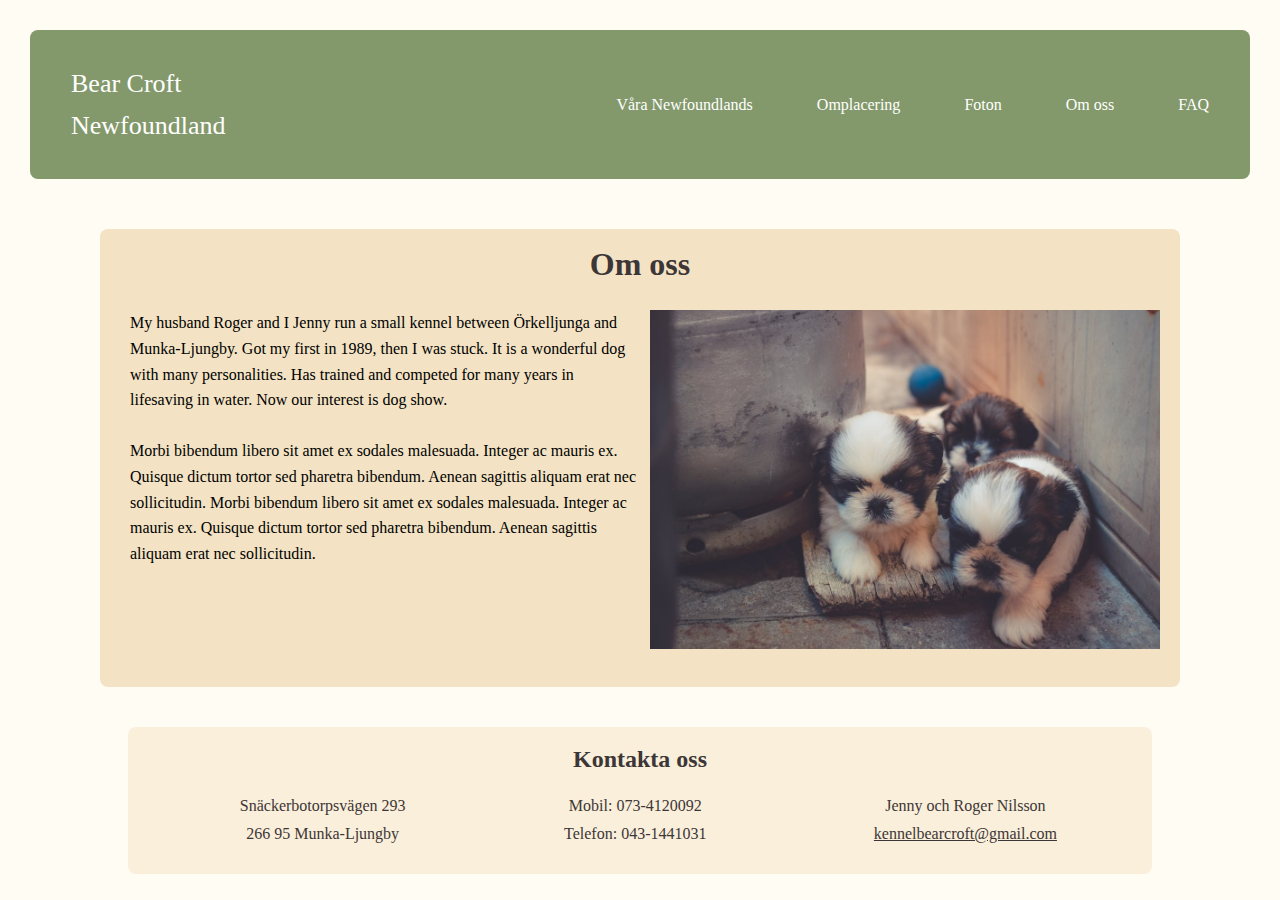
<file: About us.html>
<!DOCTYPE html>
<html lang="sv">

<!-- Head representerar information om en webbsida -->
<head>
	<meta charset="UTF-8">
	<meta name="viewport" content="width=device-width, initial-scale=1.0">
	<meta name="Description" content="Bear Croft Kennel - Välkommen till vår kennel">
	<meta name="author" content="Tess">
	<title>Bear Croft Newfoundland Kennel</title>
	<link rel="stylesheet" type="text/css" href="style.css">

	<meta http-equiv="refresh" content="30"> <!--Ta bort sen-->
	
</head>
<!-- Body är vad du vill visa för en användare -->
<body>
	<div id="navbar">
		<a href="index.html" target=_self title="Det här tar dig till Våra Newfoundlands">Bear Croft <br> Newfoundland</a>

		<div id="navbarOptions">
			<a href="Our News.html" target=_self title="Det här tar dig till Våra Newfoundlands">Våra Newfoundlands</a>
		
			<a href="Replacements.html" target=_self title="Det här tar dig till Omplacering">Omplacering</a>

			<a href="Photos.html" target=_self title="Det här tar dig till Foton">Foton</a>

			<a href="About us.html" target=_self title="Det här tar dig till Om oss">Om oss</a>

			<a href="FAQ.html" target=_self title="Det här tar dig till FAQ">FAQ</a>
		</div>
	</div>

	<main id="maincontent">
		<h1>Om oss</h1>

		<section id="info">
			<p>My husband Roger and I Jenny run a small kennel between Örkelljunga and Munka-Ljungby. 
				Got my first in 1989, then I was stuck. It is a wonderful dog with many personalities. 
				Has trained and competed for many years in lifesaving in water.
				Now our interest is dog show.
				<br><br>
				Morbi bibendum libero sit amet ex sodales malesuada. Integer ac mauris ex. 
				Quisque dictum tortor sed pharetra bibendum. Aenean sagittis aliquam erat nec sollicitudin.
				Morbi bibendum libero sit amet ex sodales malesuada. Integer ac mauris ex. 
				Quisque dictum tortor sed pharetra bibendum. Aenean sagittis aliquam erat nec sollicitudin.

			</p>
			<div class="image">
				<img src="/bilder/PlaceHolderOurPhotos.jpg" height="300" alt="This a picture of our dog" title="Our dog">
			</div>
		</section>
		

	</main>


<footer id="footer">
		<h2>Kontakta oss</h2>
		<table id="contact-table">
			<tr>
				<td>Snäckerbotorpsvägen 293</td>
				<td>Mobil: 073-4120092</td>
				<td>Jenny och Roger Nilsson</td>
			</tr>
			<tr>
				<td>266 95 Munka-Ljungby</td>
				<td>Telefon: 043-1441031</td>
				<td><a href="mailto:kennelbearcroft@gmail.com" target=_self title="Det här tar dig till mail"> kennelbearcroft@gmail.com </a></td>
			</tr>
		</table>
	</footer>
</body>

</html>
</file>
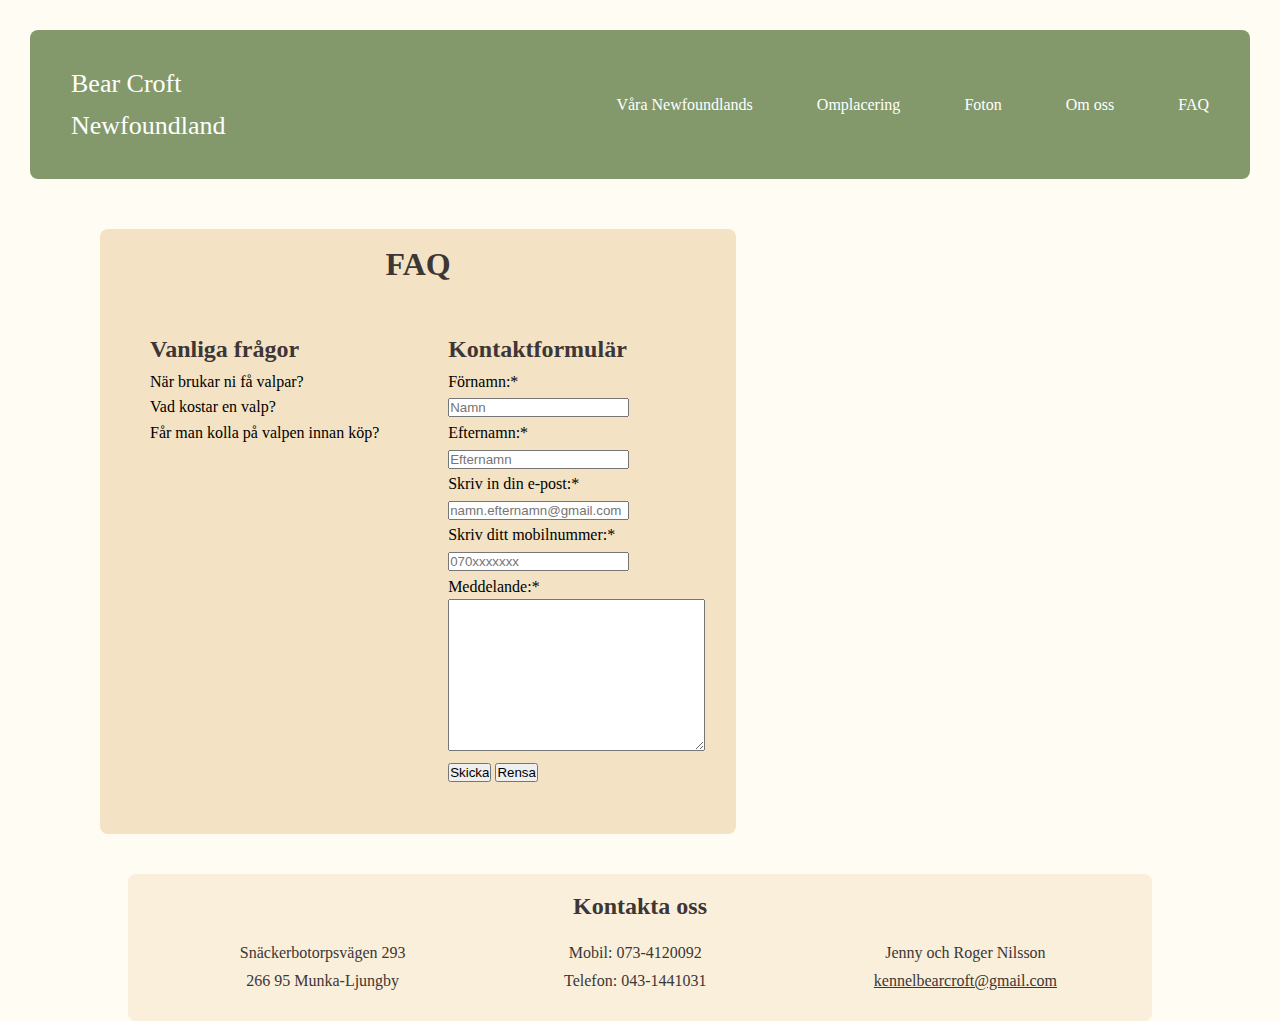
<file: FAQ.html>
<!DOCTYPE html>
<html lang="sv">

<!-- Head representerar information om en webbsida -->
<head>
	<meta charset="UTF-8">
	<meta name="viewport" content="width=device-width, initial-scale=1.0">
	<meta name="Description" content="Bear Croft Kennel - Välkommen till vår kennel">
	<meta name="author" content="Tess">
	<title>Bear Croft Newfoundland Kennel</title>
	<link rel="stylesheet" type="text/css" href="style.css">
    <script src="https://code.jquery.com/jquery-3.7.1.min.js"></script>

	<meta http-equiv="refresh" content="30"> <!--Ta bort sen-->
	
</head>
<!-- Body är vad du vill visa för en användare -->
<body>
	<div id="navbar">
		<a href="index.html" target=_self title="Det här tar dig till Våran startsida">Bear Croft <br> Newfoundland</a>

		<div id="navbarOptions">
			<a href="Our_Newfs.html" target=_self title="Det här tar dig till Våra Newfoundlands">Våra Newfoundlands</a>
		
			<a href="Replacements.html" target=_self title="Det här tar dig till Omplacering">Omplacering</a>

			<a href="Photos.html" target=_self title="Det här tar dig till Foton">Foton</a>

			<a href="About_us.html" target=_self title="Det här tar dig till Om oss">Om oss</a>

			<a href="FAQ.html" target=_self title="Det här tar dig till FAQ">FAQ</a>
		</div>
	</div>

	<main id="maincontent">
		
		<h1>FAQ</h1>
		<Section id="info">
			<section id="VanligaFrågor">
				<h2>Vanliga frågor</h2>

				<div class="faq">
					<div class="question">När brukar ni få valpar?</div>
					<div class="answer">De brukar vara på hösten och på våren.</div>

					<div class="question">Vad kostar en valp?</div>
					<div class="answer">Det varierar från kull till kull, kontakta oss om du undrar över en specifik.</div>

					<div class="question">Får man kolla på valpen innan köp?</div>
					<div class="answer">Absolut, det är viktigt för oss att matcha valp med rätt ägare. Kontakt oss för att boka en tid.</div>
    			</div>
				
			</section>

	
			<section id="Kontaktformulär">
				<h2>Kontaktformulär</h2>

        		<form action="mailto:kennelbearcroft@gmail.com" method="post" enctype="text/plain">
        
       				<label for="me">Förnamn:*</label><br>
        			<input type="text" id="fname" onblur="myFunction()" name="fname" value=""
       				placeholder="Namn" required><br>

        			<label for="lname">Efternamn:*</label><br>
        			<input type="text" id="lname" name="lname" value=""
        			placeholder="Efternamn" required><br>

        			<label for="email">Skriv in din e-post:*</label><br>
        			<input type="email" id="email" name="email"
        			placeholder="namn.efternamn@gmail.com" required><br>

        			<label for="phone">Skriv ditt mobilnummer:*</label><br>
        			<input type="tel" id="phone" name="phone" pattern="[0-9]{3}[0-9]{7}"
        			placeholder="070xxxxxxx" required><br>

        			<label for="message">Meddelande:*</label><br>
        			<textarea id="message" name="message" rows="10" cols="30" required></textarea><br>
        
        			<input type="submit" value="Skicka">
        			<input type="reset" value="Rensa">
   				</form>
			</section>
		</Section>	
	</main>


	<footer id="footer">
		<h2>Kontakta oss</h2>
		<table id="contact-table">
			<tr>
				<td>Snäckerbotorpsvägen 293</td>
				<td>Mobil: 073-4120092</td>
				<td>Jenny och Roger Nilsson</td>
			</tr>
			<tr>
				<td>266 95 Munka-Ljungby</td>
				<td>Telefon: 043-1441031</td>
				<td><a href="mailto:kennelbearcroft@gmail.com" target=_self title="Det här tar dig till mail"> kennelbearcroft@gmail.com </a></td>
			</tr>
		</table>
	</footer>
	<script src="js/script.js"></script>
	
</body>
</html>
</file>
<file: style.css>
/*Global stil*/
*{
	margin: 0;
	padding: 0;
	box-sizing: border-box;
}

body {
	background-color: #FFFCF3;
	line-height: 1.6;
}

/*Typography*/
h1 {
	color: #3D3636;
	text-align: center;
}
	
h2 {
	color: #3D3636;
}

/*Navigation*/
#navbar{
	display: grid;
	grid-template-columns: 1fr 2fr;
	align-items: center;
	background-color: #83996B;
	padding: 20px;
	margin: 20px;
	border-radius: 8px;
	font-size: 26px;
}

#navbarOptions {
	display: flex;
	justify-content: flex-end;
	align-items: center;
	gap: 2rem;
	z-index: 10;
	font-size: 16px;
}

#navbar a{
	color: #FFFFFF;
	padding: 8px 16px;

}

#navbarOptions a {
	color: #FFFFFF;
	padding: 8px 16px;
	border-radius: 4px;
	transition: all 0.3s ease;
	font-weight: 500;
}

#navbar a:hover {
	background-color: #ffffff1a;
	text-decoration: none;
	color: #FFFFFF;
}

a:link {
  text-decoration: none;
}

a:visited {
  text-decoration: none;
}

a:hover {
  text-decoration: underline;
  color: #3D3636;
}

a:active {
  text-decoration: underline;
}

/*Main content*/
#maincontent{
	background-color: #F3E3C4;
	border-radius: 8px;
	margin-top: 20px;
	margin-left: 55px;
	margin-right: 55px;
	padding: 10px;
	display: inline-block;
}
#kortcontainer {
	display: grid;
	grid-template-columns: repeat(3,1fr);
}
#kort{
    gap: 30px;
    margin-bottom: 40px;
	background: transparent;
    text-align: center;
}

#tidigarevalparbilder{
    display: grid;
    grid-template-columns: repeat(4, 1fr);
    gap: 30px;
    margin-bottom: 40px;
	background: transparent;
    text-align: center;
	
}

#showbilder{
	display: grid;
    grid-template-columns: repeat(4, 1fr);
    gap: 30px;
    margin-bottom: 40px;
	background: transparent;
    text-align: center;
}

#VanligaFrågor{
	flex: auto;
	padding: 20px;
    border-radius: 8px;
}


#Kontaktformulär{
	flex: auto;
	padding: 20px;
    border-radius: 8px;
}

/*Info section*/
#info{
	display: grid;
	grid-template-columns: 50% 50%;
	column-gap: 10px;
	padding: 20px;
}
/*Image gallery*/
img {
  max-width: 100%;
  height: auto;
}

#bilder{
	display: grid;
	grid-template-columns: 10fr 10fr;	
	place-items: center;
}

#main-image{
	display: grid;
	grid-row: 1 /3;
}

/*Footer*/
#footer{
	background-color: #F9EFDB;
	display:grid;
	border-radius: 8px;
	align-items: center;
	text-align: center;
	padding: 1%;
	margin-top: 40px;
	margin-left: 10%;
	margin-right: 10%;
}

/*Table*/
#contact-table{		
	margin: 0 auto;
	width: 100%;
	margin: 1vw;
	margin-top: 1vw;
    margin-bottom: 1vw;
	color: #3D3636;
}

#footer a{
	color: #3D3636;
	text-decoration: underline;
}

#footer a:hover{
	color: #002aff;
	text-decoration: underline;
}

th {
  height: 50px;
}

/*Lists*/
#lists{
	list-style-position: inside;
}

@media screen and (min-width: 1200px) {
    #maincontent {
        margin-left: 100px;
        margin-right: 100px;
    }
    
    #kort {
        grid-template-columns: repeat(4, 1fr);
    }
    
    #navbar {
        margin: 30px;
        padding: 25px;
	}
}

@media print{
    #navbar {
        display: none;
    }
    
    body {
        background-color: white;
        color: black;
    }
    
    #maincontent {
        background-color: white;
        margin: 0;
        padding: 10px;
    }
    
    video {
        display: none;
    }
    
    a[href]:after {
        content: " (" attr(href) ")";
    }
}
</file>
